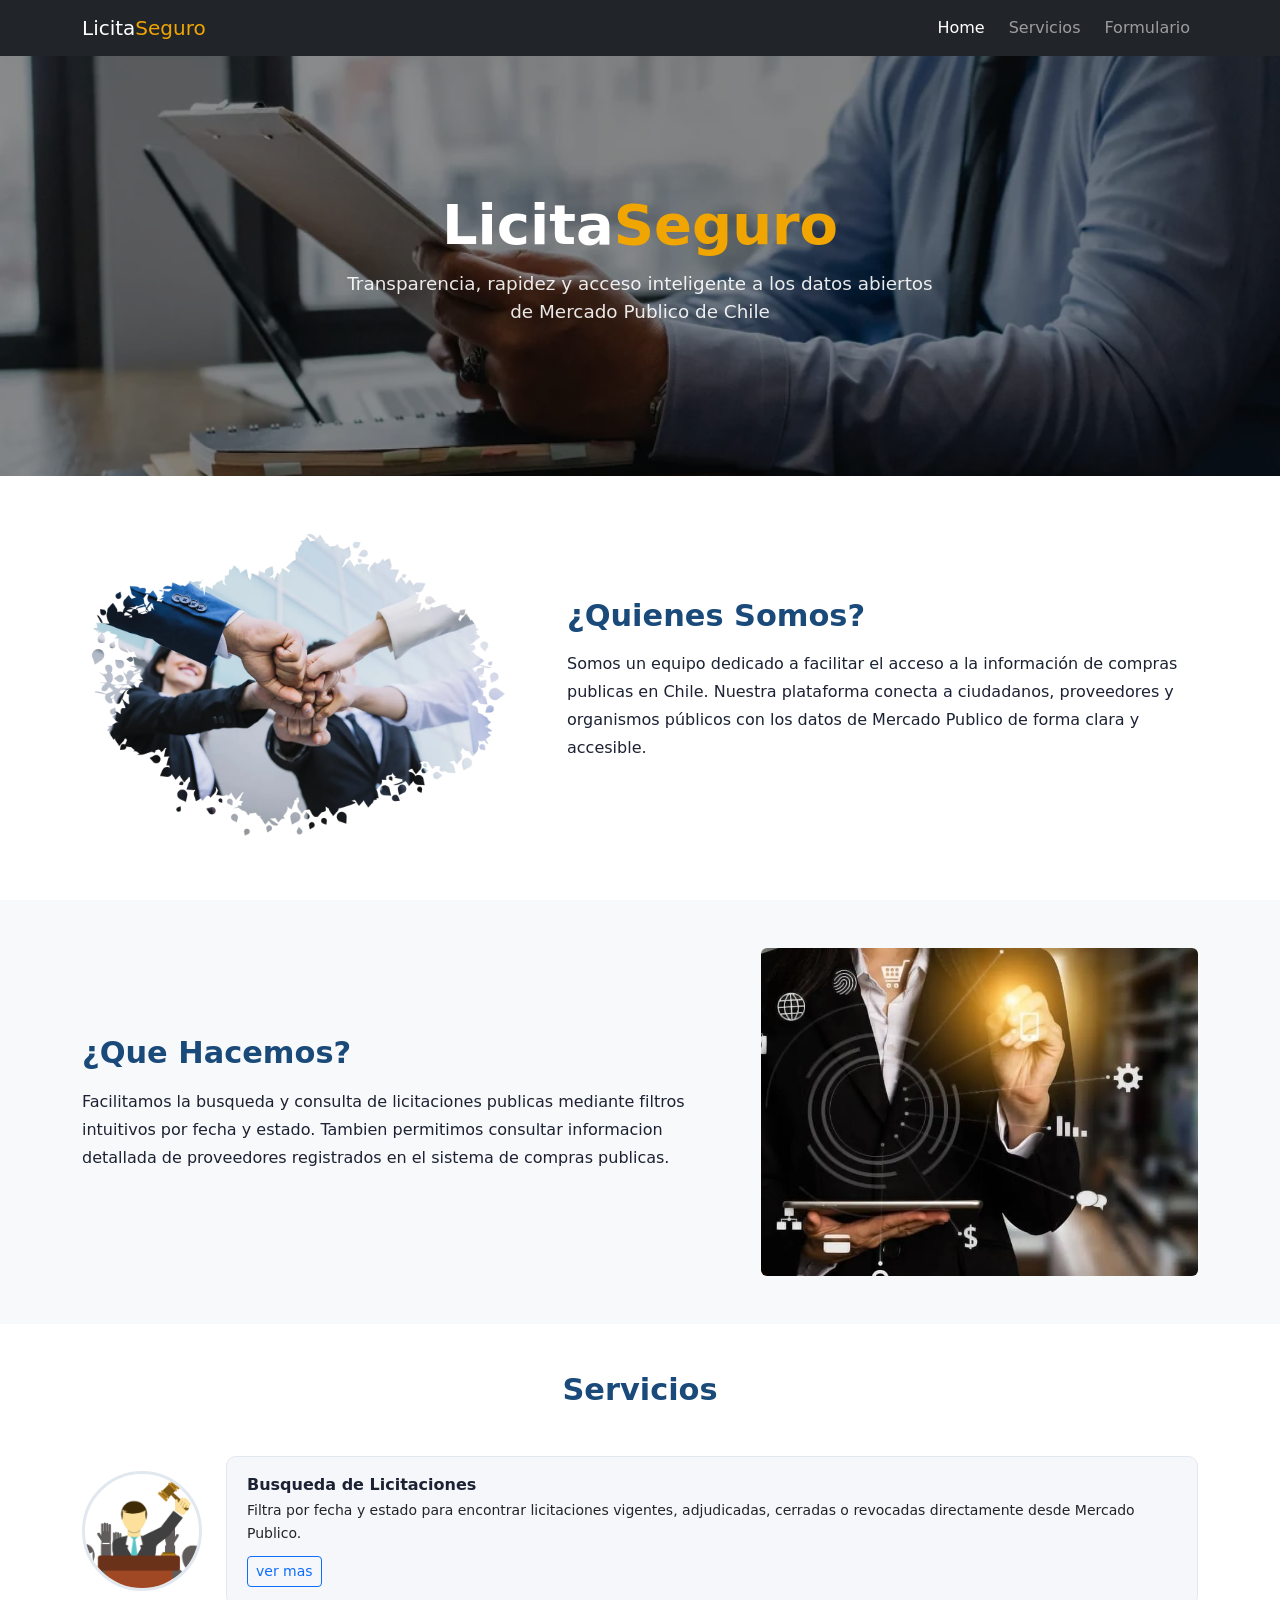
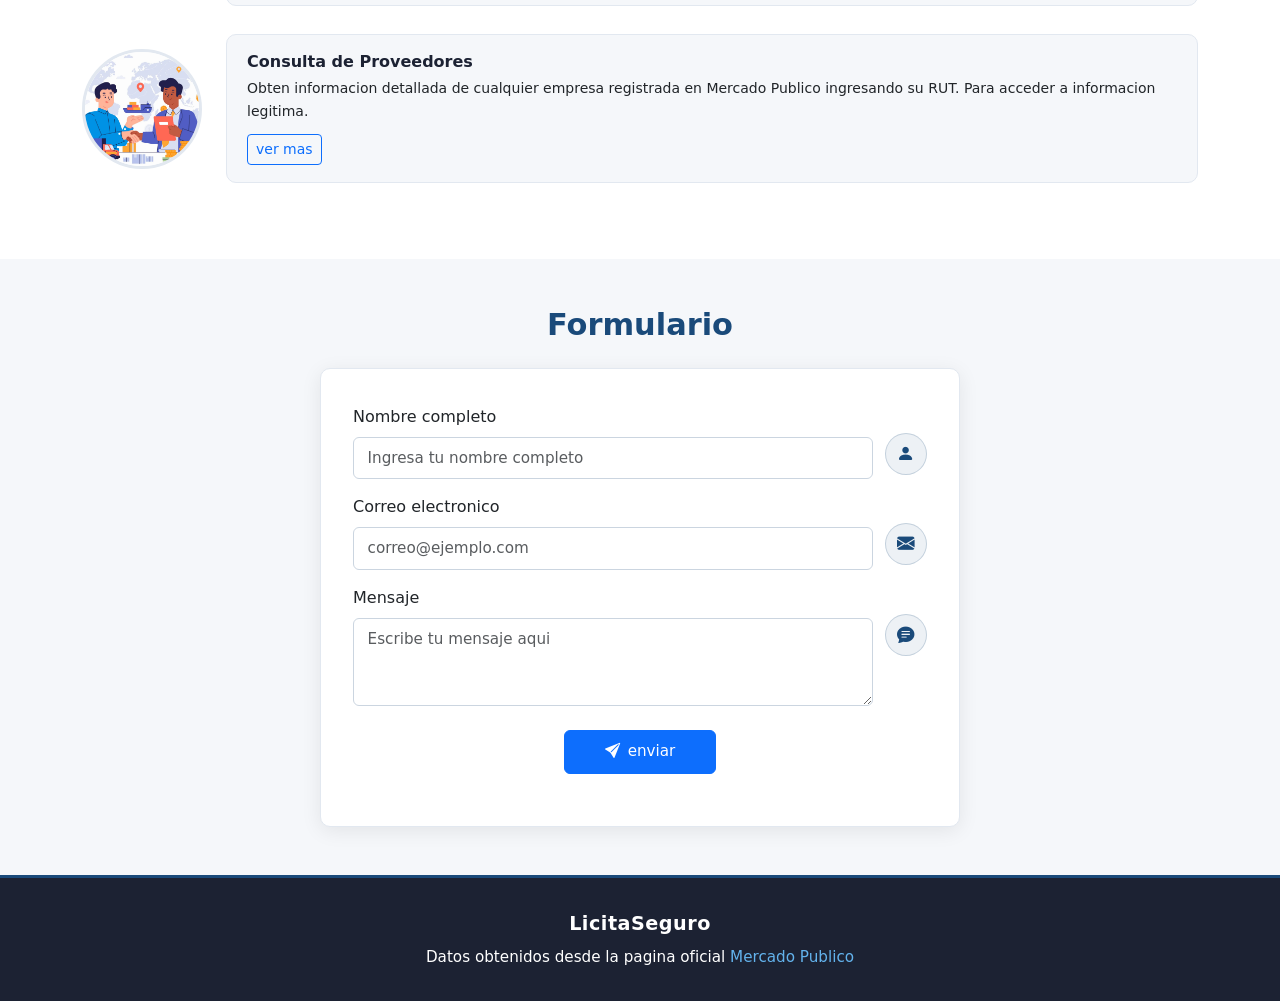
<file: HTML/index.html>
<!DOCTYPE html>
<html lang="es">
<head>
  <meta charset="UTF-8">
  <meta name="viewport" content="width=device-width, initial-scale=1.0">
  <title>LicitaSeguro</title>
  <link href="https://cdn.jsdelivr.net/npm/bootstrap@5.3.3/dist/css/bootstrap.min.css" rel="stylesheet">
  <link href="https://cdn.jsdelivr.net/npm/bootstrap-icons@1.11.3/font/bootstrap-icons.min.css" rel="stylesheet">
  <link href="../CSS/style.css" rel="stylesheet">
  <link href="../CSS/footer.css" rel="stylesheet">
</head>

<body data-pagina="home">
  <header>
    <nav class="navbar navbar-expand-lg navbar-dark bg-dark shadow-sm" aria-label="Navegacion principal">
      <div class="container">

        <a class="navbar-brand" href="index.html">
          Licita<span>Seguro</span>
        </a>

        <button class="navbar-toggler" type="button"
                data-bs-toggle="collapse" data-bs-target="#navMenu"
                aria-controls="navMenu" aria-expanded="false"
                aria-label="Abrir o cerrar menu de navegacion">
          <span class="navbar-toggler-icon"></span>
        </button>

        <div class="collapse navbar-collapse" id="navMenu">
          <ul class="navbar-nav ms-auto gap-2" role="list">
            <li class="nav-item" role="listitem">
              <a class="nav-link active" aria-current="page" href="#hero">Home</a>
            </li>
            <li class="nav-item" role="listitem">
              <a class="nav-link" href="#servicios">Servicios</a>
            </li>
            <li class="nav-item" role="listitem">
              <a class="nav-link" href="#formulario">Formulario</a>
            </li>
          </ul>
        </div>

      </div>
    </nav>
  </header>

  <main>
    <section id="hero" class="hero-banner" aria-label="img principal LicitaSeguro">
      <img src="../IMG/Home.webp" alt="foto principal" class="hero-img" onerror="this.style.display='none';">
      <div class="hero-content-overlay text-center">
        <h1>Licita<span>Seguro</span></h1>
        <p>Transparencia, rapidez y acceso inteligente a los datos abiertos de Mercado Publico de Chile</p>
      </div>
    </section>

    <section class="seccion-quienes py-5" aria-labelledby="quienes-titulo">
      <div class="container">
        <div class="row align-items-center g-4 g-lg-5">

          <div class="col-12 col-md-5">
            <img
              src="../IMG/somos.webp"
              alt="Equipo"
              class="img-seccion rounded">
          </div>

          <div class="col-12 col-md-7">
            <h2 id="quienes-titulo" class="seccion-titulo">¿Quienes Somos?</h2>
            <p class="seccion-texto">Somos un equipo dedicado a facilitar el acceso a la información de compras publicas en Chile. 
              Nuestra plataforma conecta a ciudadanos, proveedores y organismos públicos con los datos de Mercado Publico de forma clara y accesible.</p>
          </div>

        </div>
      </div>
    </section>

    <section class="seccion-que-hacemos py-5 bg-light" aria-labelledby="que-hacemos-titulo">
      <div class="container">
        <div class="row align-items-center g-4 g-lg-5">

          <div class="col-12 col-md-7">
            <h2 id="que-hacemos-titulo" class="seccion-titulo">¿Que Hacemos?</h2>
            <p class="seccion-texto">Facilitamos la busqueda y consulta de licitaciones publicas mediante filtros intuitivos por fecha y estado. 
              Tambien permitimos consultar informacion detallada de proveedores registrados en el sistema de compras publicas.</p>
          </div>

          <div class="col-12 col-md-5">
            <img
              src="../IMG/hacer.webp"
              alt="que hacemos referencial"
              class="img-seccion rounded">
          </div>

        </div>
      </div>
    </section>


    <section id="servicios" class="seccion-servicios py-5" aria-labelledby="servicios-titulo">
      <div class="container">

        <h2 id="servicios-titulo" class="seccion-titulo text-center mb-5">Servicios</h2>

        <!-- Servicio 1 -->
        <div class="servicio-fila" role="article" aria-label="Busqueda de Licitaciones">
          <div class="servicio-img-wrap">
            <img
              src="../IMG/licitaciones.webp"
              alt="licitaciones"
              class="servicio-img-circular">
          </div>

          <div class="servicio-card-texto">
            <h3 class="servicio-nombre">Busqueda de Licitaciones</h3>
            <p class="servicio-desc">Filtra por fecha y estado para encontrar licitaciones vigentes, adjudicadas, cerradas 
              o revocadas directamente desde Mercado Publico.</p>
            <a href="licitaciones.html" class="btn btn-outline-primary btn-sm">ver mas</a>
          </div>
        </div>

        <!-- Servicio 2 -->
        <div class="servicio-fila" role="article" aria-label="Consulta de Proveedores">
          <div class="servicio-img-wrap">
            <img
              src="../IMG/proveedores.webp"
              alt="proveedores"
              class="servicio-img-circular" >
          </div>
          <div class="servicio-card-texto">
            <h3 class="servicio-nombre">Consulta de Proveedores</h3>
            <p class="servicio-desc">Obten informacion detallada de cualquier empresa registrada en Mercado Publico ingresando su RUT.
              Para acceder a informacion legitima.
            </p>
            <a href="proveedor.html" class="btn btn-outline-primary btn-sm">ver mas</a>
          </div>
        </div>

      </div>
    </section>

  <!-- Formulario de Contacto -->
    <section id="formulario" class="seccion-formulario py-5" aria-labelledby="formulario-titulo">
      <div class="container">

        <h2 id="formulario-titulo" class="seccion-titulo text-center mb-4">Formulario</h2>

        <div class="formulario-card mx-auto">
          <form id="form-contacto" novalidate aria-label="Formulario de contacto">

            <!-- Nombre -->
            <div class="campo-con-icon mb-3">
              <div class="campo-input-wrap">
                <label for="contacto-nombre" class="form-label fw-medium">
                  Nombre completo <span class="campo-requerido" aria-hidden="true"></span>
                </label>

                <input
                  type="text"
                  id="contacto-nombre"
                  name="nombre"
                  class="form-control campo-input"
                  placeholder="Ingresa tu nombre completo"
                  required
                  aria-required="true"
                  aria-describedby="contacto-nombre-error"
                  tabindex="1">

                <div id="contacto-nombre-error" class="invalid-feedback" role="alert" aria-live="polite"></div>
              </div>
              <div class="campo-icon-wrap" aria-hidden="true">
                <i class="bi bi-person-fill campo-icon"></i>
              </div>
            </div>

            <!-- gmail -->
            <div class="campo-con-icon mb-3">
              <div class="campo-input-wrap">
                <label for="contacto-email" class="form-label fw-medium">
                  Correo electronico <span class="campo-requerido" aria-hidden="true"></span>
                </label>

                <input
                  type="email"
                  id="contacto-email"
                  name="email"
                  class="form-control campo-input"
                  placeholder="correo@ejemplo.com"
                  required
                  aria-required="true"
                  aria-describedby="contacto-email-error"
                  tabindex="2">

                <div id="contacto-email-error" class="invalid-feedback" role="alert" aria-live="polite"></div>
              </div>
              <div class="campo-icon-wrap" aria-hidden="true">
                <i class="bi bi-envelope-fill campo-icon"></i>
              </div>
            </div>

            <!-- Mensaje -->
            <div class="campo-con-icon mb-4">
              <div class="campo-input-wrap">
                <label for="contacto-mensaje" class="form-label fw-medium">
                  Mensaje <span class="campo-requerido" aria-hidden="true"></span>
                </label>

                <textarea
                  id="contacto-mensaje"
                  name="mensaje"
                  class="form-control campo-input"
                  rows="3"
                  placeholder="Escribe tu mensaje aqui"
                  required
                  aria-required="true"
                  aria-describedby="contacto-mensaje-error"
                  tabindex="3"></textarea>

                <div id="contacto-mensaje-error" class="invalid-feedback" role="alert" aria-live="polite"></div>
              </div>
              <div class="campo-icon-wrap" aria-hidden="true">
                <i class="bi bi-chat-text-fill campo-icon"></i>
              </div>
            </div>

            <!-- Btn enviar -->
           <div class="text-center">
            <button type="submit" class="btn btn-primary btn-enviar" tabindex="4"
              aria-label="Enviar formulario de contacto">
              <i class="bi bi-send-fill me-2" aria-hidden="true"></i>enviar
            </button>
           </div>

          <!-- msm de respuesta -->
          <div id="contacto-respuesta" aria-live="polite" class="mt-3"></div>

          </form>
        </div>

      </div>
    </section>

  </main>


  <footer class="site-footer" role="contentinfo">
    <div class="container text-center">
      <p class="footer-brand">LicitaSeguro</p>
      <p class="footer-sub mb-0">
        Datos obtenidos desde la pagina oficial
        <a href="https://api.mercadopublico.cl" target="_blank" rel="noopener noreferrer">
          Mercado Publico
        </a>
      </p>
    </div>
  </footer>

  <script src="https://cdn.jsdelivr.net/npm/bootstrap@5.3.3/dist/js/bootstrap.bundle.min.js"></script>
  <script src="../JS/config.js"></script>
  <script src="../JS/utils.js"></script>
  <script src="../JS/validaciones.js"></script>
  <script src="../JS/main.js"></script>

</body>
</html>
</file>
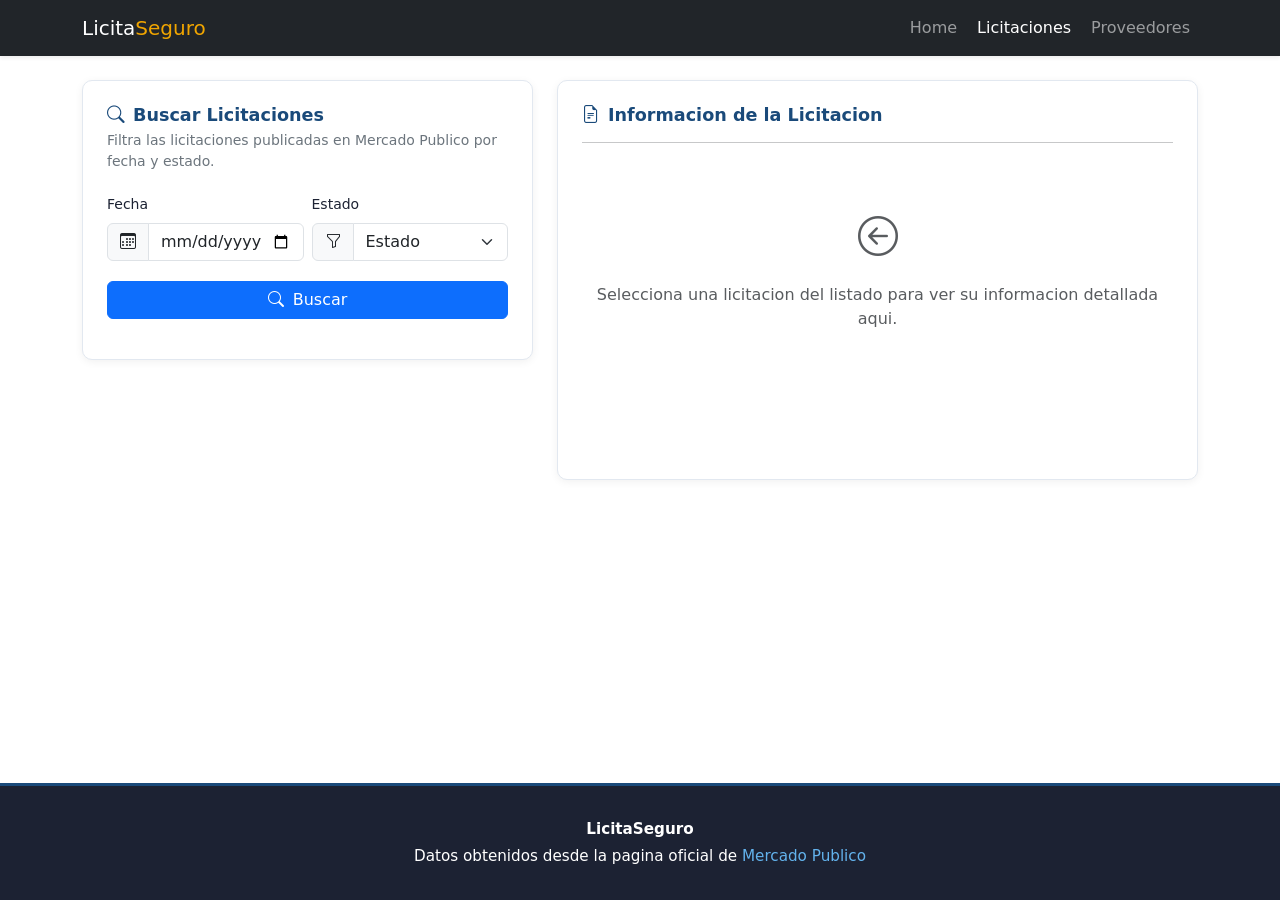
<file: HTML/licitaciones.html>
<!DOCTYPE html>
<html lang="es">
<head>
  <meta charset="UTF-8">
  <meta name="viewport" content="width=device-width, initial-scale=1.0">
  <title>Licitaciones</title>
  <link href="https://cdn.jsdelivr.net/npm/bootstrap@5.3.3/dist/css/bootstrap.min.css" rel="stylesheet">
  <link href="https://cdn.jsdelivr.net/npm/bootstrap-icons@1.11.3/font/bootstrap-icons.min.css" rel="stylesheet">
  <link href="../CSS/licitaciones.css" rel="stylesheet">
  <link href="../CSS/footer.css" rel="stylesheet">
</head>

<body data-pagina="licitaciones">

  <!-- navbar -->
  <header>
    <nav class="navbar navbar-expand-lg navbar-dark bg-dark shadow-sm" aria-label="Navegacion principal">
      <div class="container">
        <a class="navbar-brand" href="index.html">Licita<span>Seguro</span></a>
        <button class="navbar-toggler" type="button"
                data-bs-toggle="collapse" data-bs-target="#navMenu"
                aria-controls="navMenu" aria-expanded="false"
                aria-label="Abrir o cerrar menu">
          <span class="navbar-toggler-icon"></span>
        </button>
        <div class="collapse navbar-collapse" id="navMenu">
          <ul class="navbar-nav ms-auto gap-1" role="list">
            <li class="nav-item"><a class="nav-link" href="index.html">Home</a></li>
            <li class="nav-item"><a class="nav-link active" aria-current="page" href="licitaciones.html">Licitaciones</a></li>
            <li class="nav-item"><a class="nav-link" href="proveedor.html">Proveedores</a></li>
          </ul>
        </div>
      </div>
    </nav>
  </header>

  <!-- contenido principal -->
  <main class="container py-4" id="main-content">

    <!-- layout para dos columnas-->
    <div class="row g-4">

      <!-- formulario + listado -->
      <div class="col-12 col-lg-5">
        <div class="col-panel-izq">

          <h1 class="panel-titulo">
            <i class="bi bi-search me-2" aria-hidden="true"></i>Buscar Licitaciones
          </h1>
          <p class="panel-subtitulo">Filtra las licitaciones publicadas en Mercado Publico por fecha y estado.</p>

          <!-- Formulario de busqueda -->
          <form id="form-licitaciones" novalidate>
            <div class="row g-2 mb-3">

              <!-- Fecha -->
              <div class="col-12 col-sm-6">
                <label for="fecha" class="form-label">
                  Fecha <span class="requerido" aria-hidden="true"></span>
                </label>
                <div class="input-group">
                  <span class="input-group-text" aria-hidden="true">
                    <i class="bi bi-calendar3"></i>
                  </span>
                  <input type="date" id="fecha" name="fecha"
                         class="form-control"
                         required aria-required="true"
                         aria-describedby="fecha-error"
                         tabindex="1">
                </div>
                <div id="fecha-error" class="invalid-feedback d-block" role="alert" aria-live="polite"></div>
              </div>

              <!-- Estado -->
              <div class="col-12 col-sm-6">
                <label for="estado" class="form-label">
                  Estado <span class="requerido" aria-hidden="true"></span>
                </label>
                <div class="input-group">
                  <span class="input-group-text" aria-hidden="true">
                    <i class="bi bi-funnel"></i>
                  </span>
                  <select id="estado" name="estado"
                          class="form-select"
                          required aria-required="true"
                          aria-describedby="estado-error"
                          tabindex="2">
                      <option value="">Estado</option>
                      <option value="todos">Todos</option>
                      <option value="publicada">Publicada</option>
                      <option value="cerrada">Cerrada</option>
                      <option value="desierta">Desierta</option>
                      <option value="adjudicada">Adjudicada</option>
                      <option value="revocada">Revocada</option>
                      <option value="suspendida">Suspendida</option>
                  </select>
                </div>
                <div id="estado-error" class="invalid-feedback d-block" role="alert" aria-live="polite"></div>
              </div>

            </div>

            <!-- Btn buscar -->
            <button type="submit" class="btn btn-primary w-100" tabindex="3"
                    aria-label="Buscar licitaciones con los filtros seleccionados">
              <i class="bi bi-search me-1" aria-hidden="true"></i> Buscar
            </button>
          </form>

          <!-- Loader -->
          <div id="loader" role="status"
               aria-label="Cargando resultados"
               aria-live="polite" aria-hidden="true">
            <div class="spinner-border text-primary" aria-hidden="true"></div>
            <p>Consultando Mercado Publico…</p>
          </div>

          <!-- Resultados  -->
          <section id="resultados"
                   aria-label="Listado de licitaciones"
                   aria-live="polite"
                   tabindex="-1"
                   class="mt-3">
          </section>

          <!-- Paginacion -->
          <div id="paginacion" class="mt-3"></div>

        </div>
      </div>

      <!-- Detalle de la licitacion seleccionada -->
      <div class="col-12 col-lg-7">
        <div class="col-panel-der">
          <h2 class="panel-titulo mb-1">
            <i class="bi bi-file-earmark-text me-2" aria-hidden="true"></i>Informacion de la Licitacion
          </h2>
          <hr>
          <!-- llenado con JS al hacer clic en un item del listado -->
          <div id="panel-detalle" aria-live="polite">
            <div class="text-center py-5 text-muted">
              <i class="bi bi-arrow-left-circle fs-1 d-block mb-3" aria-hidden="true"></i>
              <p>Selecciona una licitacion del listado para ver su informacion detallada aqui.</p>
            </div>
          </div>
        </div>
      </div>

    </div>
  </main>

  <!-- FOOTER  -->
  <footer>
    <div class="container text-center">
      <p class="mb-1 fw-semibold text-white">LicitaSeguro</p>
      <p class="mb-0">Datos obtenidos desde la pagina oficial de <a href="https://api.mercadopublico.cl" target="_blank" rel="noopener"> Mercado Publico </a></p>
    </div>
  </footer>

  <script src="https://cdn.jsdelivr.net/npm/bootstrap@5.3.3/dist/js/bootstrap.bundle.min.js"></script>
  <script src="../JS/config.js"></script>
  <script src="../JS/utils.js"></script>
  <script src="../JS/validaciones.js"></script>
  <script src="../JS/paginacion.js"></script>
  <script src="../JS/licitaciones.js"></script>
  <script src="../JS/main.js"></script>

</body>
</html>
</file>
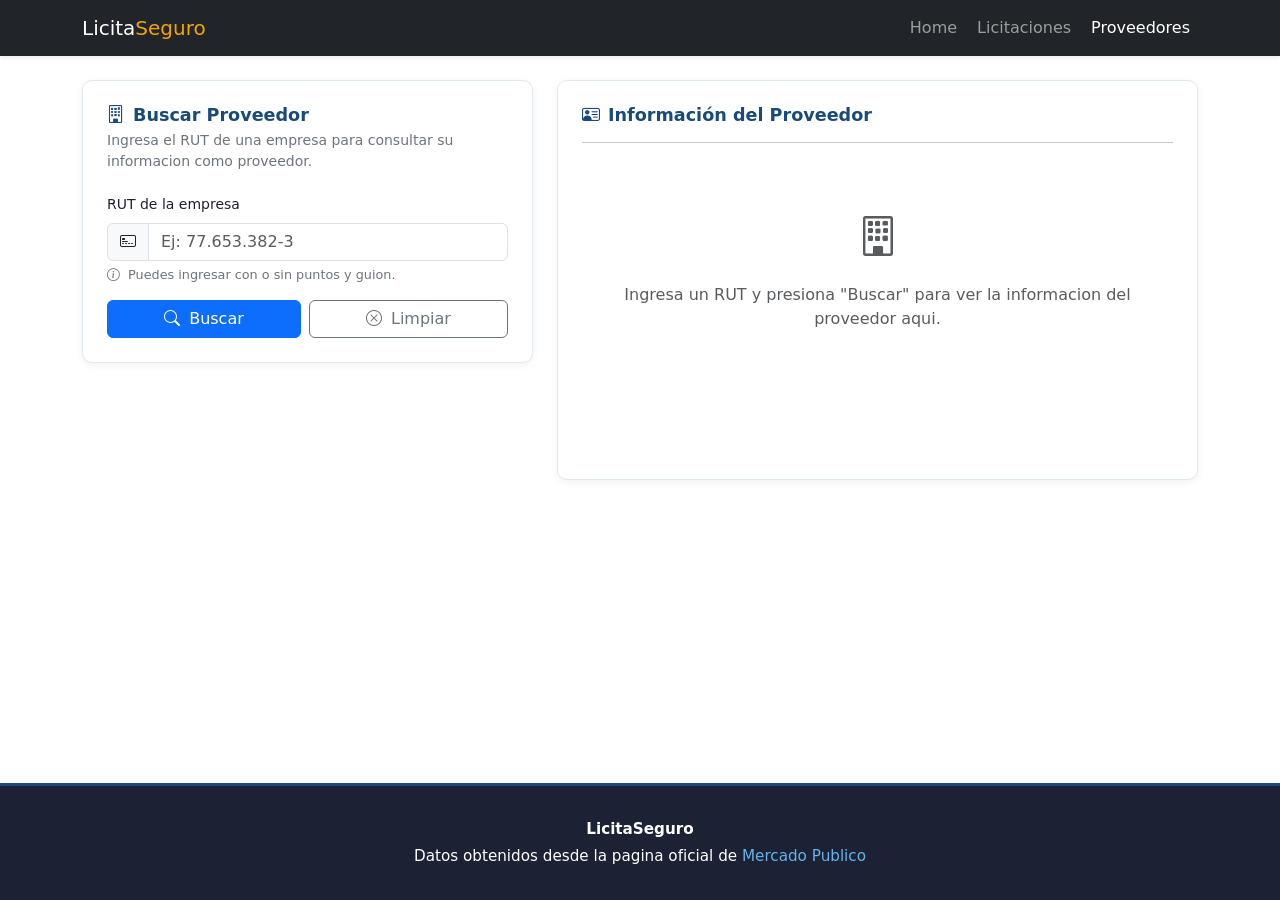
<file: HTML/proveedor.html>
<!DOCTYPE html>
<html lang="es">
<head>
  <meta charset="UTF-8">
  <meta name="viewport" content="width=device-width, initial-scale=1.0">
  <title>Proveedores</title>
  <link href="https://cdn.jsdelivr.net/npm/bootstrap@5.3.3/dist/css/bootstrap.min.css" rel="stylesheet">
  <link href="https://cdn.jsdelivr.net/npm/bootstrap-icons@1.11.3/font/bootstrap-icons.min.css" rel="stylesheet">
  <link href="../CSS/proveedor.css" rel="stylesheet">
  <link href="../CSS/footer.css" rel="stylesheet">

</head>

<body data-pagina="proveedor">

  <!-- navbar -->
  <header>
    <nav class="navbar navbar-expand-lg navbar-dark bg-dark shadow-sm" aria-label="Navegacion principal">
      <div class="container">
        <a class="navbar-brand" href="index.html">Licita<span>Seguro</span></a>
        <button class="navbar-toggler" type="button"
                data-bs-toggle="collapse" data-bs-target="#navMenu"
                aria-controls="navMenu" aria-expanded="false"
                aria-label="Abrir o cerrar menu">
          <span class="navbar-toggler-icon"></span>
        </button>
        <div class="collapse navbar-collapse" id="navMenu">
          <ul class="navbar-nav ms-auto gap-1" role="list">
            <li class="nav-item"><a class="nav-link" href="index.html">Home</a></li>
            <li class="nav-item"><a class="nav-link" href="licitaciones.html">Licitaciones</a></li>
            <li class="nav-item"><a class="nav-link active" aria-current="page" href="proveedor.html">Proveedores</a></li>
          </ul>
        </div>
      </div>
    </nav>
  </header>

  <!-- contenido principal -->
  <main class="container py-4" id="main-content">

    <!-- layout columnas -->
    <div class="row g-4">

      <!-- formulario de busqueda -->
      <div class="col-12 col-lg-5">
        <div class="col-panel-izq">

          <h1 class="panel-titulo">
            <i class="bi bi-building me-2" aria-hidden="true"></i>Buscar Proveedor
          </h1>
          <p class="panel-subtitulo">Ingresa el RUT de una empresa para consultar su informacion como proveedor.</p>

          <!-- Formulario -->
          <form id="form-proveedor" novalidate>

            <div class="mb-3">
              <label for="rut" class="form-label">
                RUT de la empresa <span class="requerido" aria-hidden="true"></span>
              </label>
              <div class="input-group">
                <span class="input-group-text" aria-hidden="true">
                  <i class="bi bi-credit-card-2-front"></i>
                </span>
                <input type="text" id="rut" name="rut"
                       class="form-control"
                       placeholder="Ej: 77.653.382-3"
                       required aria-required="true"
                       aria-describedby="rut-error rut-hint"
                       autocomplete="off"
                       tabindex="1">
              </div>
              <div id="rut-hint" class="form-text">
                <i class="bi bi-info-circle me-1" aria-hidden="true"></i>
                Puedes ingresar con o sin puntos y guion.
              </div>
              <div id="rut-error" class="invalid-feedback d-block" role="alert" aria-live="polite"></div>
            </div>

            <!-- Btn -->
            <div class="d-flex gap-2">
              <button type="submit" class="btn btn-primary flex-fill" tabindex="2"
                      aria-label="Buscar proveedor con el RUT ingresado">
                <i class="bi bi-search me-1" aria-hidden="true"></i> Buscar
              </button>
              <button type="button" class="btn btn-outline-secondary flex-fill" tabindex="3"
                      onclick="limpiarFormularioProveedor()"
                      aria-label="Limpiar formulario y resultado">
                <i class="bi bi-x-circle me-1" aria-hidden="true"></i> Limpiar
              </button>
            </div>
          </form>

          <!-- Loader -->
          <div id="loader" role="status"
               aria-label="Buscando proveedor"
               aria-live="polite" aria-hidden="true">
            <div class="spinner-border text-primary" aria-hidden="true"></div>
            <p>Buscando proveedor…</p>
          </div>

        </div>
      </div>

      <!-- resultado del proveedor -->
      <div class="col-12 col-lg-7">
        <div class="col-panel-der">
          <h2 class="panel-titulo mb-1">
            <i class="bi bi-person-vcard me-2" aria-hidden="true"></i>Información del Proveedor
          </h2>
          <hr>
          <!-- llenado con JS despues de la busqueda -->
          <div id="panel-proveedor" aria-live="polite">
            <div class="text-center py-5 text-muted">
              <i class="bi bi-building fs-1 d-block mb-3" aria-hidden="true"></i>
              <p>Ingresa un RUT y presiona "Buscar" para ver la informacion del proveedor aqui.</p>
            </div>
          </div>
        </div>
      </div>

    </div>
  </main>

  <!-- FOOTER -->
  <footer>
    <div class="container text-center">
      <p class="mb-1 fw-semibold text-white">LicitaSeguro</p>
      <p class="mb-0">Datos obtenidos desde la pagina oficial de <a href="https://api.mercadopublico.cl" target="_blank" rel="noopener"> Mercado Publico</a></p>
    </div>
  </footer>

  <script src="https://cdn.jsdelivr.net/npm/bootstrap@5.3.3/dist/js/bootstrap.bundle.min.js"></script>
  <script src="../JS/config.js"></script>
  <script src="../JS/utils.js"></script>
  <script src="../JS/validaciones.js"></script>
  <script src="../JS/proveedor.js"></script>
  <script src="../JS/main.js"></script>

</body>
</html>
</file>
<file: CSS/style.css>
:root {
  --ls-primary: #1a4a7a;
  --ls-text:    #1c2233;
  --ls-radius:  10px;
}

.navbar-brand span {
  color: #f0a500;
}

.hero-banner {
  position: relative;
  width: 100%;
  overflow: hidden;
}

.hero-img {
  width: 100%;
  height: 420px;
  object-fit: cover;
  display: block;
}

.hero-content-overlay {
  position: absolute;
  inset: 0;
  background: rgba(0, 0, 0, 0.45);
  display: flex;
  flex-direction: column;
  align-items: center;
  justify-content: center;
  color: white;
  padding: 1.5rem;
}

.hero-content-overlay h1 {
  font-size: clamp(2rem, 5vw, 3.5rem);
  font-weight: 800;
  margin-bottom: 0.75rem;
}

.hero-content-overlay h1 span {
  color: #f0a500;
}

.hero-content-overlay p {
  font-size: clamp(0.95rem, 2vw, 1.15rem);
  opacity: 0.9;
  max-width: 600px;
}

.seccion-quienes     { background: white; }
.seccion-que-hacemos { background: #f5f7fa; }

.seccion-titulo {
  font-size: clamp(1.4rem, 2.5vw, 1.9rem);
  font-weight: 700;
  color: var(--ls-primary);
  margin-bottom: 1rem;
}

.seccion-texto {
  font-size: 1rem;
  line-height: 1.75;
  color: var(--ls-text);
}

.img-seccion {
  width: 100%;
  aspect-ratio: 4 / 3;
  object-fit: cover;
  display: block;
  border-radius: var(--ls-radius);
}

.seccion-servicios { background: white; }

.servicio-fila {
  display: flex;
  align-items: center;
  gap: 1.5rem;
  margin-bottom: 1.75rem;
}

.servicio-img-wrap  { flex-shrink: 0; }
.servicio-img-circular {
  width: 120px;
  height: 120px;
  border-radius: 50%;
  object-fit: cover;
  display: block;
  border: 3px solid #e2e8f0;
}

.servicio-card-texto {
  flex: 1;
  background: #f5f7fa;
  border: 1px solid #e2e8f0;
  border-radius: var(--ls-radius);
  padding: 1.1rem 1.25rem;
}

.servicio-nombre {
  font-size: 1rem;
  font-weight: 600;
  color: var(--ls-text);
  margin-bottom: 0.35rem;
}

.servicio-desc {
  font-size: 0.875rem;
  color: var(--ls-muted);
  margin-bottom: 0.75rem;
  line-height: 1.6;
}

.seccion-formulario { background: #f5f7fa; }

.formulario-card {
  background: white;
  border-radius: var(--ls-radius);
  padding: 2.25rem 2rem;
  box-shadow: 0 4px 20px rgba(0,0,0,0.08);
  border: 1px solid #e2e8f0;
  max-width: 640px;
}

.campo-con-icon {
  display: flex;
  align-items: flex-start;
  gap: 12px;
}

.campo-input-wrap { flex: 1; }
.campo-input {
  border-radius: 6px;
  border: 1.5px solid #cbd5e0;
  padding: 0.55rem 0.85rem;
  font-size: 0.95rem;
  width: 100%;
  transition: border-color 0.2s;
}

.campo-input:focus {
  border-color: var(--ls-primary);
  box-shadow: 0 0 0 3px rgba(26,74,122,0.12);
  outline: none;
}

.campo-icon-wrap {
  width: 42px;
  height: 42px;
  border-radius: 50%;
  background: rgba(26,74,122,0.08);
  border: 1.5px solid rgba(26,74,122,0.2);
  display: flex;
  align-items: center;
  justify-content: center;
  flex-shrink: 0;
  margin-top: 28px;
}

.campo-icon       { font-size: 1.1rem; color: var(--ls-primary); }
.campo-requerido  { color: #dc3545; margin-left: 2px; }
.btn-enviar {
  padding: 0.6rem 2.5rem;
  font-size: 0.95rem;
  font-weight: 500;
  border-radius: 6px;
}


@media (max-width: 768px) {
  .hero-img              { height: 260px; }
  .servicio-fila         { flex-direction: column; }
  .servicio-img-circular { width: 80px; height: 80px; }
  .formulario-card       { padding: 1.25rem; }
}
</file>
<file: CSS/footer.css>
body {
  min-height: 100vh;
  display: flex;
  flex-direction: column;
}

main {
  flex: 1;
}

footer {
  background-color: #1c2233;
  color: #ffffff;
  padding: 2rem 0;
  width: 100%;
  border-top: 3px solid #1a4a7a;
}

footer p {
  margin-bottom: 0.5rem;
  font-size: 0.95rem;
}

footer p:last-child {
  margin-bottom: 0;
}

footer a {
  color: #63b3ed;
  text-decoration: none;
  transition: color 0.2s ease;
}
footer a:hover,
footer a:focus {
  color: #90cdf4;
  text-decoration: underline;
}

.footer-brand {
  font-size: 1.2rem;
  font-weight: 700;
  letter-spacing: 0.5px;
}
</file>
<file: CSS/licitaciones.css>
:root {
  --ls-primary: #1a4a7a;
  --ls-text:    #1c2233;
  --ls-muted:   #6c757d;
  --ls-radius:  10px;
}

.navbar-brand span { color: #f0a500; }

.col-panel-izq {
  background: white;
  border-radius: var(--ls-radius);
  padding: 1.5rem;
  box-shadow: 0 2px 8px rgba(0,0,0,0.06);
  border: 1px solid #e2e8f0;
  height: fit-content;
  position: sticky;
  top: 1rem;
}
.col-panel-der {
  background: white;
  border-radius: var(--ls-radius);
  padding: 1.5rem;
  box-shadow: 0 2px 8px rgba(0,0,0,0.06);
  border: 1px solid #e2e8f0;
  min-height: 400px;
}

.panel-titulo {
  font-size: 1.1rem;
  font-weight: 600;
  color: var(--ls-primary);
  margin-bottom: 0.25rem;
}
.panel-subtitulo {
  font-size: 0.875rem;
  color: var(--ls-muted);
  margin-bottom: 1.25rem;
}

.form-label {
  font-weight: 500;
  font-size: 0.875rem;
  color: var(--ls-text);
}

#loader {
  display: none;
  justify-content: center;
  align-items: center;
  flex-direction: column;
  gap: 0.75rem;
  padding: 2rem 0;
  color: var(--ls-primary);
}
#loader .spinner-border {
  width: 2rem;
  height: 2rem;
}
#loader p {
  font-size: 0.875rem;
  color: var(--ls-muted);
  margin: 0;
}

.badge-estado {
  display: inline-block;
  font-size: 0.68rem;
  font-weight: 600;
  padding: 0.22em 0.65em;
  border-radius: 20px;
  text-transform: uppercase;
  letter-spacing: 0.04em;
}
.badge-estado--publicada  { background: #d1fae5; color: #065f46; }
.badge-estado--adjudicada { background: #dbeafe; color: #1e40af; }
.badge-estado--revocada   { background: #fee2e2; color: #991b1b; }
.badge-estado--desierta   { background: #fef3c7; color: #92400e; }
.badge-estado--cerrada    { background: #f3f4f6; color: #374151; }
.badge-estado--suspendida { background: #ede9fe; color: #5b21b6; }

.licitacion-item {
  cursor: pointer;
  border-radius: 4px;
  transition: background 0.15s ease;
}
.licitacion-item:hover,
.licitacion-item:focus {
  background: #f0f4f8;
  outline: 2px solid var(--ls-primary);
  outline-offset: 1px;
}

.pagination .page-link {
  color: var(--ls-primary);
  border-color: #dee2e6;
  font-size: 0.82rem;
}
.pagination .page-item.active .page-link {
  background-color: var(--ls-primary);
  border-color: var(--ls-primary);
  color: white;
}
.pagination .page-link:hover {
  background: rgba(26,74,122,0.08);
  color: var(--ls-primary);
}

.detalle-vacio {
  display: flex;
  flex-direction: column;
  align-items: center;
  justify-content: center;
  min-height: 300px;
  color: var(--ls-muted);
  text-align: center;
}
.detalle-vacio i {
  font-size: 3rem;
  margin-bottom: 1rem;
  opacity: 0.4;
}

@media (max-width: 991px) {
  .col-panel-izq { position: static; }
  .col-panel-der { min-height: 200px; }
}
@media (max-width: 768px) {
  .col-panel-izq,
  .col-panel-der { padding: 1rem; }
}
</file>
<file: CSS/proveedor.css>
:root {
  --ls-primary: #1a4a7a;
  --ls-text:    #1c2233;
  --ls-muted:   #6c757d;
  --ls-radius:  10px;
}

.navbar-brand span { color: #f0a500; }

.col-panel-izq {
  background: white;
  border-radius: var(--ls-radius);
  padding: 1.5rem;
  box-shadow: 0 2px 8px rgba(0,0,0,0.06);
  border: 1px solid #e2e8f0;
  height: fit-content;
  position: sticky;
  top: 1rem;
}
.col-panel-der {
  background: white;
  border-radius: var(--ls-radius);
  padding: 1.5rem;
  box-shadow: 0 2px 8px rgba(0,0,0,0.06);
  border: 1px solid #e2e8f0;
  min-height: 400px;
}

.panel-titulo {
  font-size: 1.1rem;
  font-weight: 600;
  color: var(--ls-primary);
  margin-bottom: 0.25rem;
}
.panel-subtitulo {
  font-size: 0.875rem;
  color: var(--ls-muted);
  margin-bottom: 1.25rem;
}

.form-label {
  font-weight: 500;
  font-size: 0.875rem;
  color: var(--ls-text);
}
.form-text {
  font-size: 0.8rem;
  color: var(--ls-muted);
  margin-top: 4px;
}

#loader {
  display: none;
  justify-content: center;
  align-items: center;
  flex-direction: column;
  gap: 0.75rem;
  padding: 2rem 0;
  color: var(--ls-primary);
}
#loader .spinner-border {
  width: 2rem;
  height: 2rem;
}
#loader p {
  font-size: 0.875rem;
  color: var(--ls-muted);
  margin: 0;
}

.proveedor-vacio {
  display: flex;
  flex-direction: column;
  align-items: center;
  justify-content: center;
  min-height: 300px;
  color: var(--ls-muted);
  text-align: center;
}
.proveedor-vacio i {
  font-size: 3rem;
  margin-bottom: 1rem;
  opacity: 0.4;
}

.proveedor-encontrado-header {
  display: flex;
  align-items: center;
  gap: 0.6rem;
  margin-bottom: 1rem;
  padding-bottom: 0.75rem;
  border-bottom: 1px solid #e2e8f0;
}
.proveedor-encontrado-header i {
  font-size: 1.4rem;
  color: var(--ls-secondary);
}
.proveedor-encontrado-header h3 {
  font-size: 1rem;
  font-weight: 600;
  color: var(--ls-text);
  margin: 0;
}

@media (max-width: 991px) {
  .col-panel-izq { position: static; }
  .col-panel-der { min-height: 200px; }
}
@media (max-width: 768px) {
  .col-panel-izq,
  .col-panel-der { padding: 1rem; }
}
</file>
